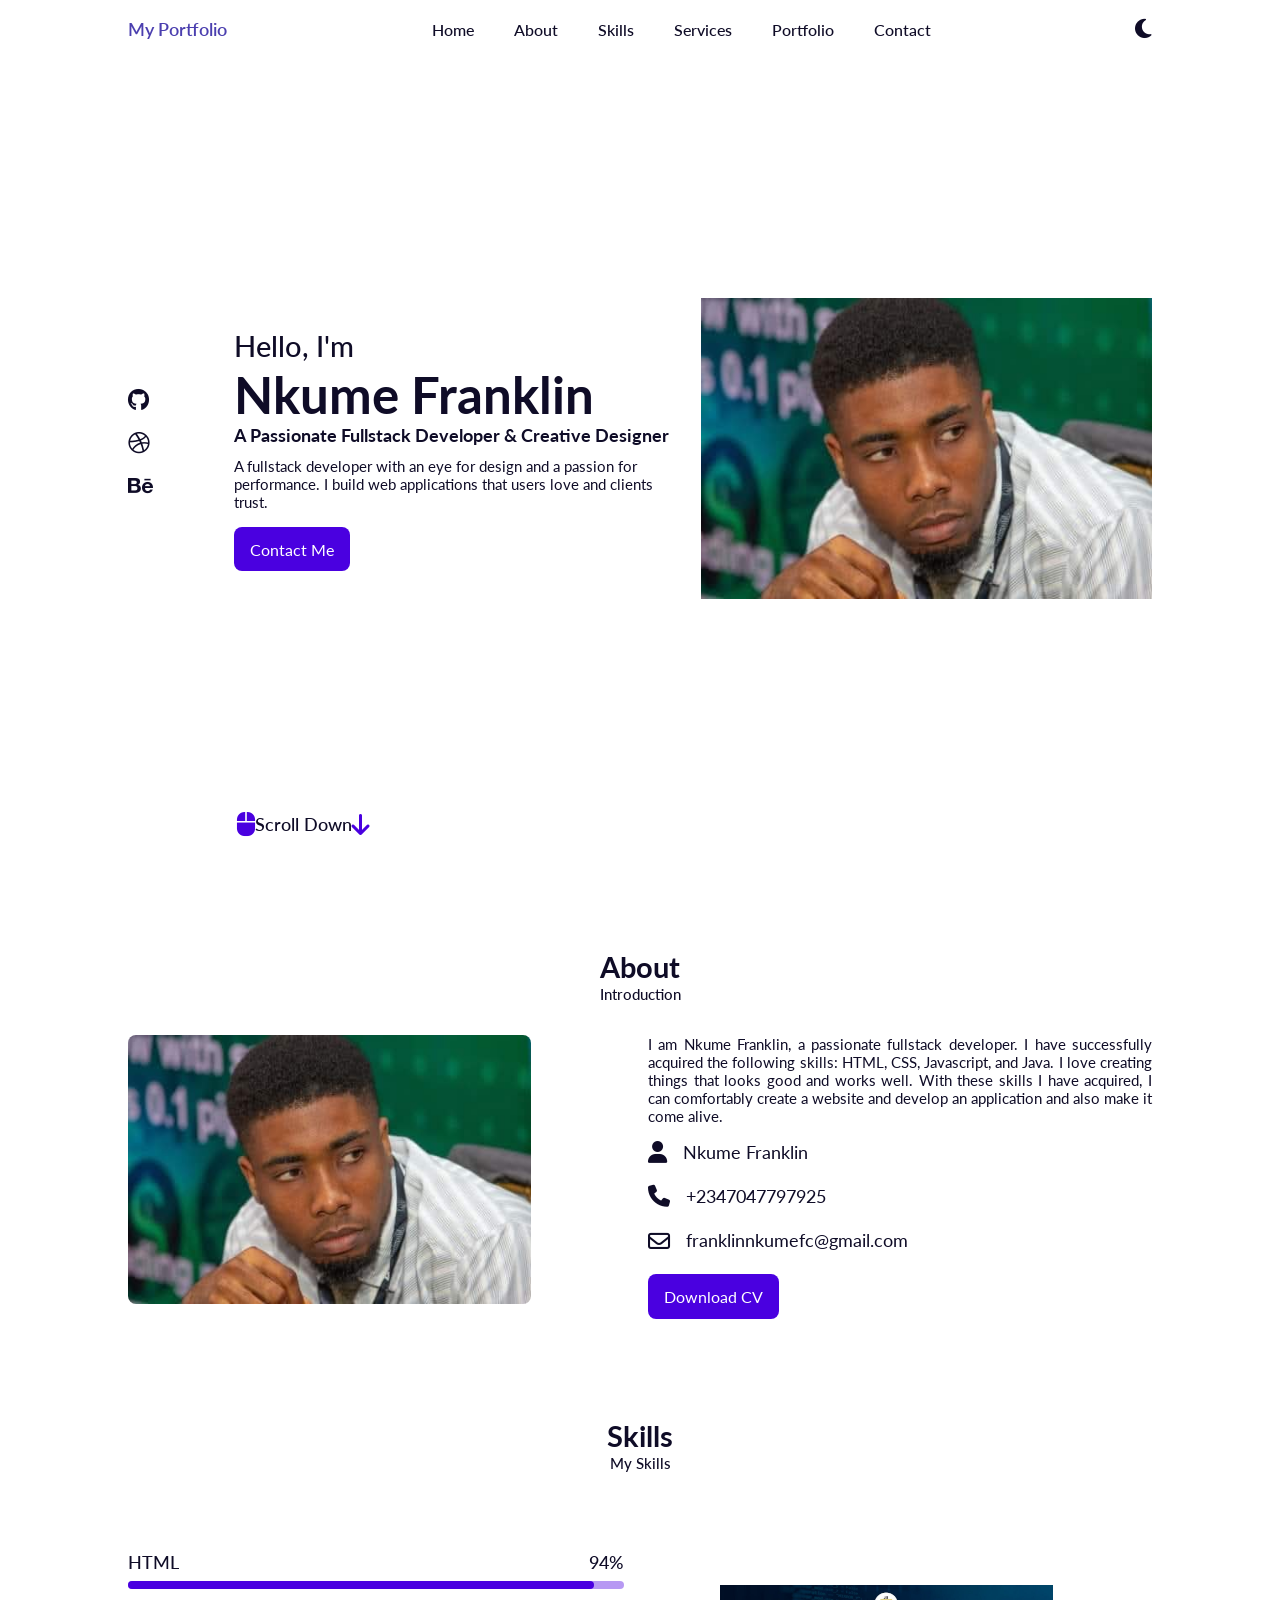
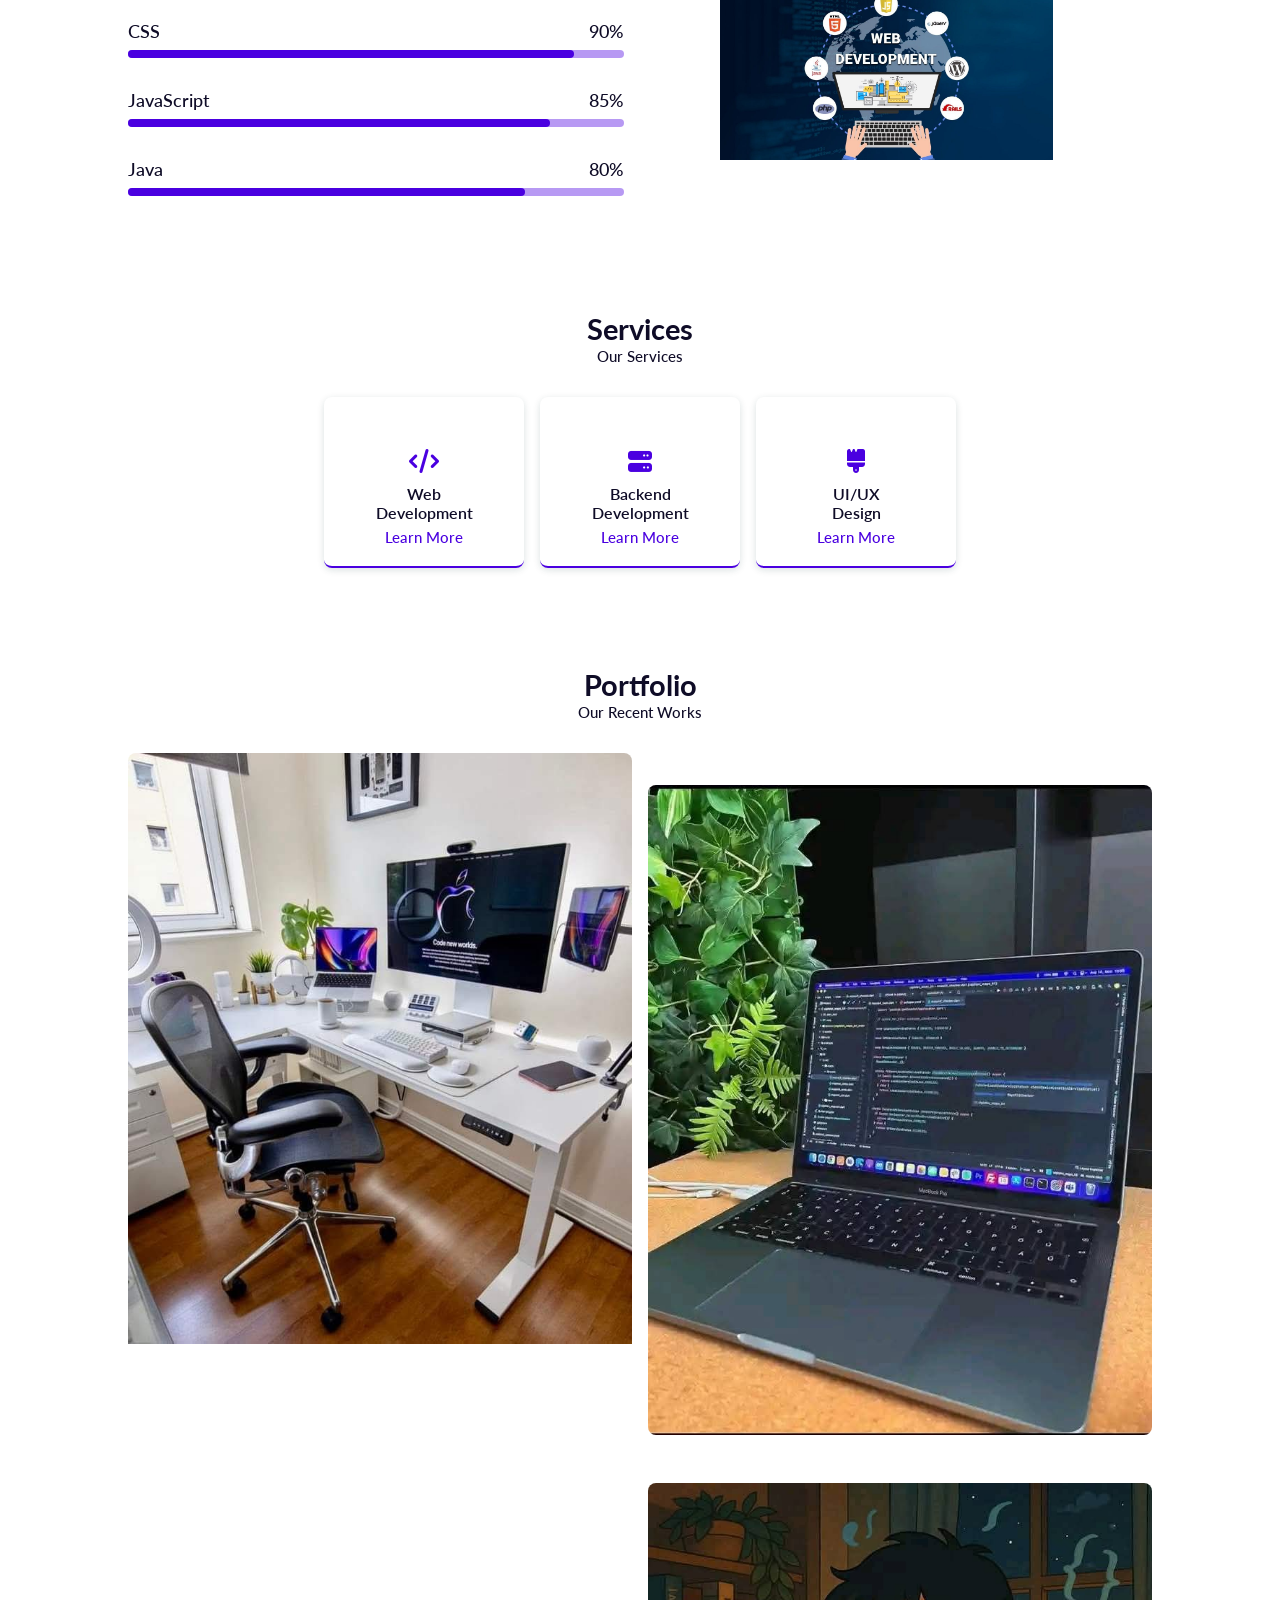
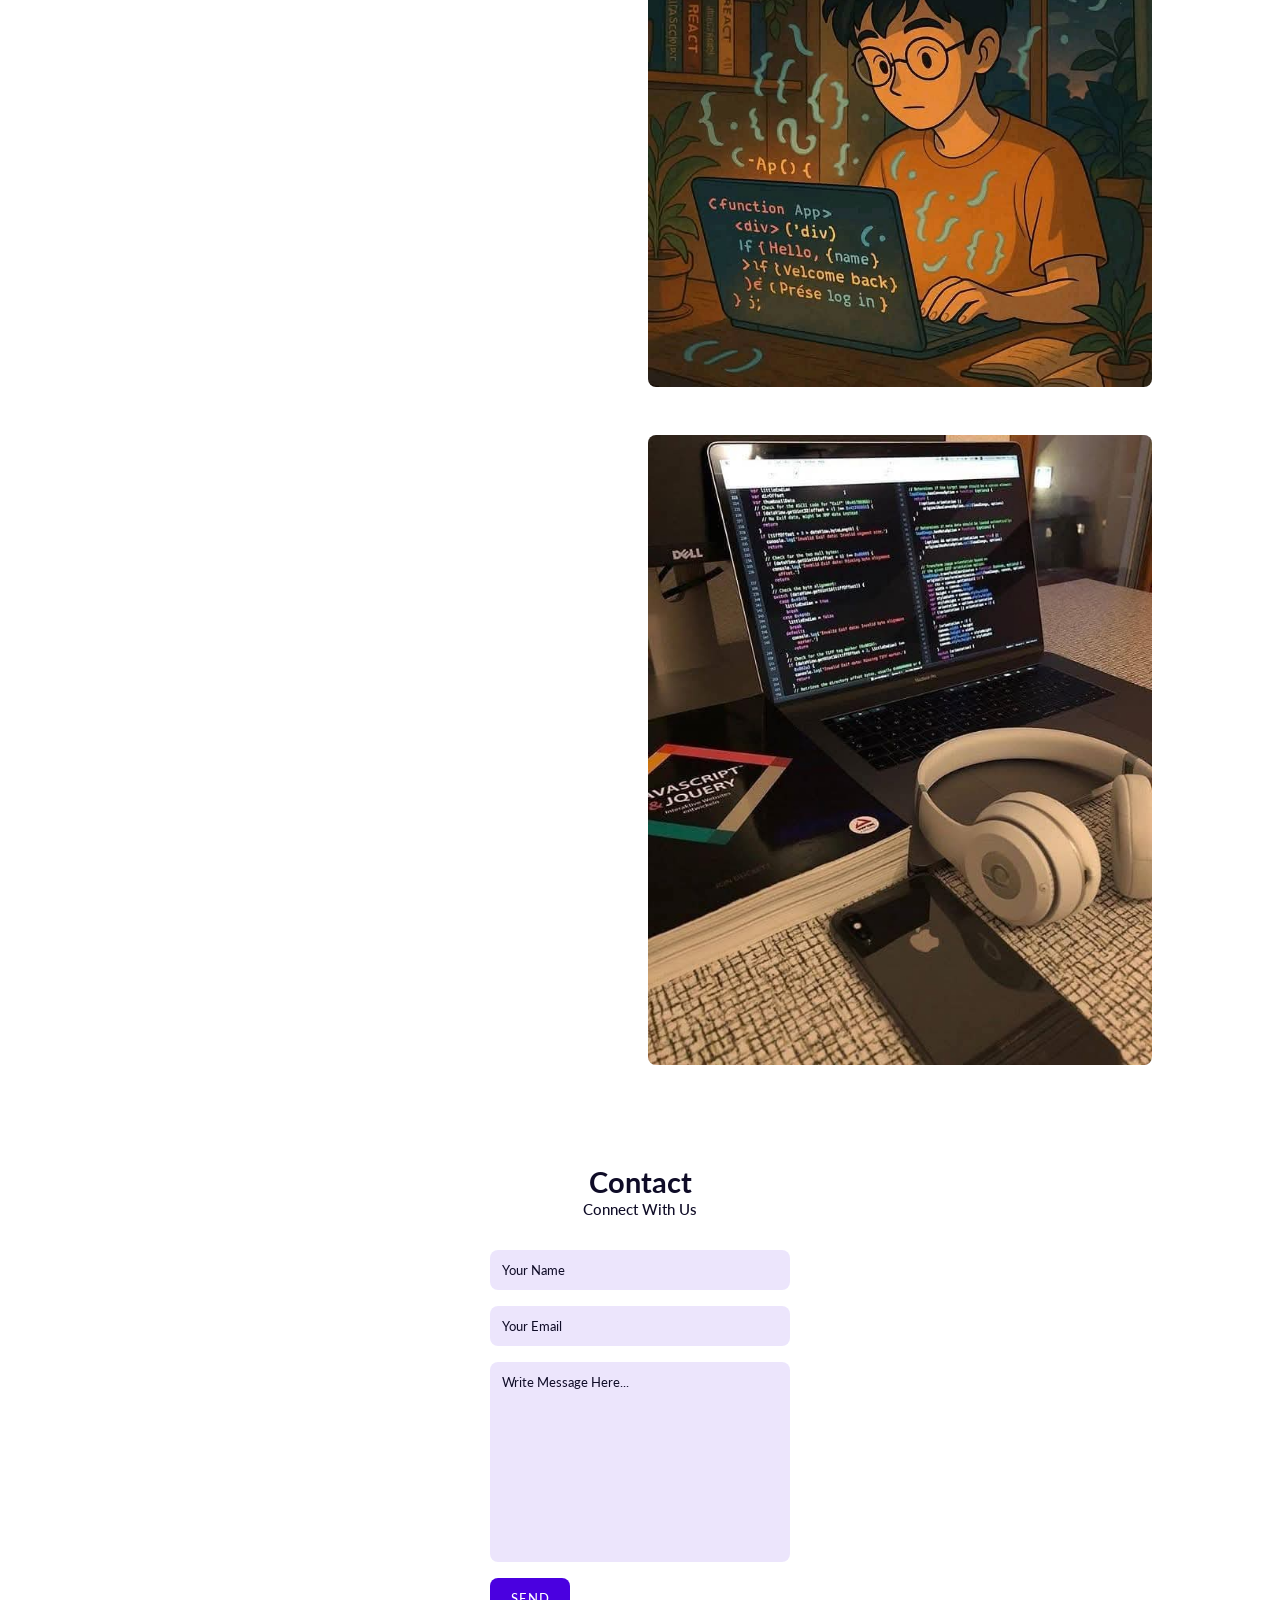
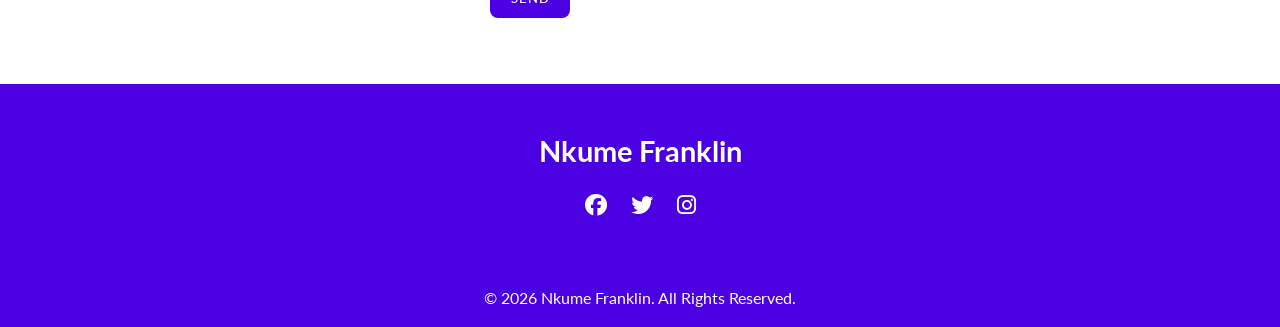
<file: index.html>
<!DOCTYPE html>
<html lang="en">
<head>
    <meta charset="UTF-8">
    <meta name="viewport" content="width=device-width, initial-scale=1.0">
    <title>My Portfolio Website</title>

    <!-- Link To CSS --> 
     <link rel="stylesheet" href="style.css">
     <!-- Box Icons -->
       <link rel="stylesheet">
<link rel="stylesheet" href="https://cdnjs.cloudflare.com/ajax/libs/font-awesome/6.5.0/css/all.min.css">
      
</head>
<body>
   <!-- Navbar -->
    <header>
        <a href="#" class="logo">My Portfolio</a>
         
            <i class="fa-solid fa-bars" id="menu-icon"></i>

            <nav>
            <ul class="navbar">
       
            <li><a href="#home">Home</a></li>
            <li><a href="#about">About</a></li>
            <li><a href="#skills">Skills</a></li>
            <li><a href="#services">Services</a></li>
            <li><a href="#portfolio">Portfolio</a></li>
            <li><a href="#contact">Contact</a></li>
            </ul>
            </nav>
             <i class="fa-solid fa-moon" id="darkmood"></i>
    </header>
    <!-- Home-->

<section 
    class="home" id="home">
    <div class="social">
        <a href="#"><i class="fa-brands fa-github"></i></a>
        <a href="#"><i class="fa-brands fa-dribbble"></i></a>
        <a href="#"><i class="fa-brands fa-behance"></i></a>
    </div>
    <div class="home-img">
       <img src="Images/My Image2.jpg" alt="Nkume Franklin Chinedum"> 
    </div>
    <div class="home-text">
       <span>Hello, I'm</span>
        <h1>Nkume Franklin</h1>
        <h2><b>A Passionate Fullstack Developer & Creative Designer</b></h2>
        <p>A fullstack developer with an eye for design and a passion for performance.
            I build web applications that users love and clients trust.</p>
          <a href="#contact" class="btn">Contact Me</a>
    </div>

    <div class="scroll-down">
        <a href="#about">
            <i class="fa-solid fa-computer-mouse"></i>
            <span>Scroll Down</span>
            <i class="fa-solid fa-arrow-down"></i>
        </a>
    </div>
    </section>
    <!-- About -->
     <section class="about" id="about">
       <div class="heading">
        <h2>About</h2>
        <span>Introduction</span>
       </div>
       <!-- About Content-->
        <div class="about-content">
            <div class="about-img">
                <img src="Images/My Image2.jpg" alt="Nkume Franklin">
            </div>
            <div class="about-text">
                <p>I am Nkume Franklin, a passionate fullstack developer. I have successfully acquired the following skills:
           HTML, CSS, Javascript, and Java. I love creating things that looks good and works well.
          With these skills I have acquired, I can comfortably create a website and develop an application and also make it
          come alive.</p>
          <div class="information">
            <!-- Box 1 -->
            <div class="info-box">
                <i class="fa-solid fa-user"></i>
                <span>Nkume Franklin</span>
            </div>
            <!-- Box 2 -->
             <div class="info-box">
                <i class="fa-solid fa-phone"></i>
                <span>+2347047797925</span>
            </div>
            <!-- Box 3 -->
             <div class="info-box">
                <i class="fa-regular fa-envelope"></i>
                <span>franklinnkumefc@gmail.com</span>
            </div>
          </div>
          <a href="#" class="btn">Download CV</a>
            </div>
        </div> 
     </section>
     <!-- Skills -->
      <section class="skills" id="skills">
        <div class="heading">
        <h2>Skills</h2>
        <span>My Skills</span>
        </div>
        <!-- Skills Content -->
         <div class="skills-container">
            <div class="bars">
                <!-- Box 1 -->
                <div class="bars-box">
                    <h3>HTML</h3>
                    <span>94%</span>
                    <div class="light-bar"></div>
                    <div class="percent-bar html-bar"></div>
                </div>
                <!-- Box 2 -->
                <div class="bars-box">
                    <h3>CSS</h3>
                    <span>90%</span>
                    <div class="light-bar"></div>
                    <div class="percent-bar css-bar"></div>
                </div>
                <!-- Box 3 -->
                <div class="bars-box">
                    <h3>JavaScript</h3>
                    <span>85%</span>
                    <div class="light-bar"></div>
                    <div class="percent-bar js-bar"></div>
                </div>
                <!-- Box 4 -->
                 <div class="bars-box">
                    <h3>Java</h3>
                    <span>80%</span>
                    <div class="light-bar"></div>
                    <div class="percent-bar java-bar"></div>
                </div>
            </div>
            <div class="skills-img">
                <img src="Images/web div skill.jpg" alt="">
            </div>
         </div>
     </section>
     <!-- Services -->
      <section class="services" id="services">
        <div class="heading">
            <h2>Services</h2>
            <span>Our Services</span>
        </div>
        <div class="services-content">
            <!-- Box 1-->
            <div class="services-box">
                <i class="fa-solid fa-code"></i>
                <h3>Web <br> Development</h3>
                <a href="#">Learn More</a>
            </div>
            <!-- Box 2-->
             <div class="services-box">
                <i class="fa-solid fa-server"></i>
                <h3>Backend <br> Development</h3>
                <a href="#">Learn More</a>
            </div>
            <!-- Box 3-->
             <div class="services-box">
                <i class="fa-solid fa-brush"></i>
                <h3>UI/UX <br> Design</h3>
                <a href="#">Learn More</a>
            </div>
        </div>
      </section>
      <!-- Portfolio -->
       <section class="portfolio" id="portfolio">
        <div class="heading">
            <h2>Portfolio</h2>
            <span>Our Recent Works</span>
        </div>
        <div class="portfolio-content">
            <div class="portfolio-img">
                <img src="Images/FB_IMG_1742767386291.jpg" alt="">
            </div>
            <div class="portfolio-content">
            <div class="portfolio-img">
                <img src="Images/FB_IMG_1746193632116.jpg" alt="">
            </div>
            <div class="portfolio-content">
            <div class="portfolio-img">
                <img src="Images/FB_IMG_1746193739500.jpg" alt="">
            </div>
            <div class="portfolio-content">
            <div class="portfolio-img">
                <img src="Images/FB_IMG_1746267818835.jpg" alt="">
            </div>
           </div>
       </section>
       <!-- Contact -->
        <section class="contact" id="contact">
            <div class="heading">
               <h2>Contact</h2>
               <span>Connect With Us</span> 
            </div>
            <div class="contact-form">
                <form action="https://formspree.io/f/mbdwdgbv" method="POST">
                    <input type="hidden" name="form-name" value="contact">
                  <input type="text" name="name" placeholder="Your Name">
                  <input type="email" name="email" placeholder="Your Email">
                  <textarea name="message" cols="30" rows="10" placeholder="Write Message Here..."></textarea>
                   <input type="submit" value="Send" class="contact-button">
                </form>
            </div>
        </section>
        <!-- Footer -->
         <div class="footer">
            <h2>Nkume Franklin</h2>
            <div class="footer-social">
                <a href="#"><i class="fa-brands fa-facebook"></i></a>
                <a href="#"><i class="fa-brands fa-twitter"></i></a>
                <a href="#"><i class="fa-brands fa-instagram"></i></a>
            </div>
         </div>
         <!-- copyright -->
          <div class="copyright">
            <p> &copy 2026 Nkume Franklin. All Rights Reserved.</p>
          </div>

     <!-- Link To JS -->
      <script src="app.js"></script>

    
</body>
</html>
</file>
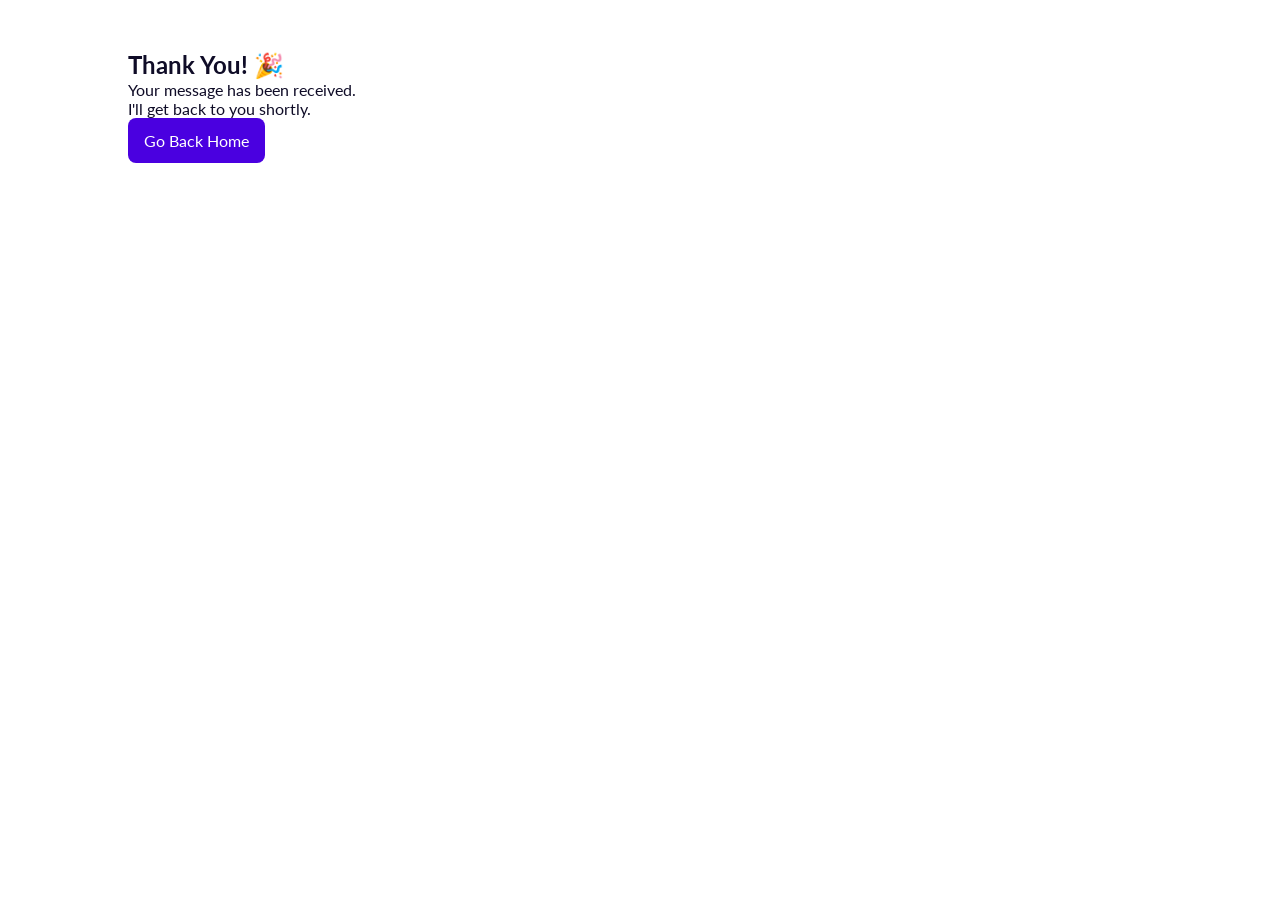
<file: thankyou.html>
<!DOCTYPE html>
<html lang="en">
<head>
    <meta charset="UTF-8">
    <meta name="viewport" content="width=device-width, initial-scale=1.0">
    <title>Thank You</title>
    <link rel="stylesheet" href="style.css">
</head>
<body>
<section class="thankyou">
        <h1>Thank You! 🎉</h1>
        <p>Your message has been received.<br>I'll get back to you shortly.</p>
        <a href="index.html" class="btn">Go Back Home</a>
    </section>
</body>
</html>
</file>
<file: style.css>
/* Google Fonts */
@import url('https://fonts.googleapis.com/css2?family=Lato:wght@300;400;700&display=swap');
*{
    margin: 0;
    padding: 0;
    box-sizing: border-box;
    list-style: none;
    text-decoration: none;
    scroll-behavior: smooth;
    scroll-padding-top: 2rem;
     font-family: "Lato", sans-serif;
}
:root{
    --main-color: #4a00e0;
    --bg-color: white;
    --text-color:#0f0c27;
    --hover:hsl(260,100%,51%);
    
    --big-font:3.2rem;
    --medium-font:1.8rem;
    --p-font:0.941rem;
}
section{
    padding: 50px 10%;
}
body.active{
    --text-color: #fff;
    --bg-color: #0f0c27;
}
body{
    background: var(--bg-color);
    color: var(--text-color);
}
*::selection{
   color: var(--bg-color);
   background: var(--main-color);
}
header{
    position: fixed;
    width: 100%;
    top:0;
    right: 0;
    z-index: 1000;
    display: flex;
    align-items: center;
    justify-content: space-between;
    background: var(--bg-color);
    padding: 18px 10%;
    transition: 0.2s;
}
header.shadow{
    box-shadow: 0 0 4px rgb(14 55 54 / 15%);
}
.logo {
    font-size: 1.1rem;
    font-weight: 600;
    color: #4B3FAF;
}
.navbar{
    display: flex;
}
.navbar a{
    font-size: 1rem;
    padding: 10px 20px;
    color: var(--text-color);
    font-weight: 500;
} 
.navbar a:hover{
    color: var(--hover);
}
#menu-icon{
   font-size: 24px;
   cursor: pointer;
   z-index: 10001;
    display: none;
}
#darkmood {
    font-size: 22px;
    cursor: pointer;
}
.home{
    position: relative;
    width: 100%;
    min-height: 100vh;
    display: grid;
    grid-template-columns: 0.2fr 1fr 1fr;
    align-items: center;
    gap: 1rem;
}
.home-img {
    order: 3;
}
.home-img img{
    width: 100%;
}
.home-text span{
    font-size: var(--medium-font);
    font-weight: 500;
}
.home-text h1 {
    font-size: var(--big-font);
}
.home-text h2 {
    font-size: 1.1rem;
    font-weight: 400;
}
.home-text p{
    font-size: var(--p-font);
    font-weight: 400;
    margin: 0.7rem 0 1rem;
}
.social {
    display: flex;
    flex-direction: column;
}
.social a{
    margin-bottom: 1rem;
    font-size: 22px;
    color: var(--text-color);
}
.social a:hover {
    color: var(--hover);
}
.btn{
    display: inline-block;
    background: var(--main-color);
    color: #fff;
    padding: 0.8rem 1rem;
    border-radius: 0.5rem;
}
.btn:hover{
    background: var(--hover);
}
.scroll-down{
  position: absolute;
  bottom: 4rem;
  left: 18.5%;  
}
.scroll-down a {
    display: flex;
    align-items: center;
    font-size: 1rem;
    color: var(--text-color);
}
.scroll-down i {
    color: var(--main-color);
    font-size: 24px;
}
.heading{
    text-align: center;
}
.heading h2{
    font-size: var(--medium-font);
}
.heading span{
  font-size: var(--p-font);  
}
.about-content{
   display: grid;
   grid-template-columns: repeat(2, 1fr);
   gap: 1rem;
   margin-top: 2rem; 
}

.about-img img {
    width: 80%;
    border-radius: 0.5rem;
}
.about-text p {
    font-size: var(--p-font);
    font-weight: 400;
    text-align: justify;
}
.information {
    margin: 1rem 0 1.4rem;
}
.information .info-box{
    display: flex;
    align-items: center;
    margin-bottom: 1.4rem;
}
.information .info-box i {
    font-size: 22px;
}
.information .info-box span{
   font-weight: 400;
   margin-left: 1rem; 
}
.skills-container{
    display: grid;
    grid-template-columns: repeat(2, 1fr);
    align-items: center;
    gap: 2rem;
    margin-top: 4rem;
}
.skills-img img {
    width: 80%;
    padding-left: 4rem;
    object-position: center;
}
.bars-box{
  position: relative;
  display: flex;
  justify-content: space-between;
  align-items: center;
  padding: 1rem 0;
  margin-bottom: 1rem; 
}
.bars-box h3,
 span{
    font-size: 1.1rem;
    font-weight: 500;
}
.light-bar{
 position: absolute;
 bottom: 0;
 left: 0;
 width: 100%;
 height: 0.5rem;
 background: hsla(260,100%,44%,0.4);
border-radius: 0.5rem;   
}
.percent-bar{
    position: absolute;
    bottom: 0;
    left: 0;
    height: 0.5rem;
    background: var(--main-color);
    border-radius: 0.5rem;
}
.html-bar {
    width: 94%;
}
.css-bar {
    width: 90%;
}
.js-bar {
    width: 85%;
}
.java-bar {
    width: 80%;
}
.services-content{
    display: grid;
    grid-template-columns: repeat(auto-fit, minmax(200px, auto));
    justify-content: center;
    gap: 1rem;
    margin-top: 2rem;
}
.services-box{
    padding: 20px;
    width: 200px;
    display: flex;
    flex-direction: column;
    align-items: center;
    text-align: center;
    border-radius: 0.5rem;
    border-bottom: 2px solid var(--main-color);
    box-shadow: 0 2px 7px rgb(14 55 54 / 15%);
}
.services-box h3{
   font-size: 1rem;
   font-weight: 600;
   margin: 0.7rem 0 0.4rem; 
}
.services-box i{
    padding-top: 2rem;
    font-size: 24px;
    color: var(--main-color);
}
.services-box a{
    color: var(--main-color);
    font-size: var(--p-font);
    font-weight: 500;
}
.services-box:hover{
   transform: scale(1.1);
   transition: 1s; 
}
.portfolio-content{
    display: grid;
    grid-template-columns: repeat(auto-fit, minmax(280px, auto));
    gap: 1rem;
    margin-top: 2rem;
}
.portfolio-img {
    overflow: hidden;
    border-radius: 0.5rem; 
}
.portfolio-img img {
    width: 100%;
    display: block;
}
.portfolio-img img:hover{
   transform: scale(1.1);
   transition: 1s; 
}
.contact-form{
   display: grid;
    place-items: center;
    margin-top: 2rem;
}
.contact-form form{
    display: flex;
    flex-direction: column;
    width: 300px;
}
form input, textarea{
    padding: 12px;
    border-radius: 0.5rem;
    width: 100%;
    border: none;
    outline: none;
    background: hsla(260, 100%, 44%, 0.1);
    margin-bottom: 1rem;
    color: var(--text-color);
}
form input::placeholder,
textarea::placeholder {
    color: var(--text-color);
}
form textarea{
   resize: none;
   height: 200px; 
}
.contact-button{
   width: 80px;
   cursor: pointer;
   background: var(--main-color);
    color: #fff;
    font-weight: 500;
    text-transform: uppercase;
    letter-spacing: 1px;
}
.contact-button:hover{
   background: var(--hover); 
}
.footer{
  display: grid;
  place-items: center;
  padding: 50px;
  background: var(--main-color); 
  color: #fff; 
}
.footer h2 {
    font-size: var(--medium-font);
    margin-bottom: 1.4rem;
}
.footer-social a {
    color: #fff;
    font-size: 22px;
    padding: 10px;
}
.copyright{
    padding: 20px;
    background: var(--main-color);
    text-align: center;
    color: #fff;
}
/* making Responsiive */
@media (max-width:991px) {
   header{
    padding: 18px 4%;
   } 
   section {
    padding: 50px 4%;
   }
}
  @media (max-width:881px) {
    :root{
        --big-font: 2.7rem;
        --medium-font: 1.4rem;
    }
  }
  @media (max-width: 768px) {
       :root{
        --big-font: 2.4rem;
        --medium-font: 1.2rem;
    }
    header {
        padding: 11px 4%;
    }
    #menu-icon{
        display: initial;
        color: var(--text-color);
    }
    header .navbar{
      position: absolute;
       top: -500px;
       left: 0;
       right: 0;
       display: flex;
       flex-direction: column;
       background: var(--bg-color);
       box-shadow: 0 4px rgb(0 0 0 /10%);
       transition: 0.2s ease;
       text-align: center; 
    }
    .navbar.active {
        top: 100%;
    }
    .navbar a{
        padding: 1.5rem;
        display: block;
        background: var(--bg-color);
    }
    #darkmood{
        position: absolute;
        top: 1.4rem;
        right: 2rem;
    }
    .scroll-down{
       display: none; 
    }
    .home{
        grid-template-columns: 0.5fr 3fr;
    }
    .home-text{
       grid-column: 1/3;
       padding-left: 1.4rem;
    }
    .home-img {
       order: initial; 
    }
    .about-content{
       grid-template-columns: 1fr; 
    }
    .about-img{
        display: flex;
        justify-content: center;
    }
    .skills-container{
       grid-template-columns: 1fr; 
    }
    .skills-img img {
        padding-left: 0;
    }
    .skills-img{
        padding-top: 2rem;
        display: flex;
        justify-content: center;
    }
  }  
  @media (max-width:340px){
        :root{
        --big-font: 1.7rem;
        --medium-font: 1.1rem;
    }
    .home-text span {
        font-size: 1rem;
    }
    .home-text h2 {
       font-size: 0.9rem;
       font-weight: 500; 
    }
    .information .info-box span{
        font-size: 1rem;
    }
    .portfolio-content{
      grid-template-columns: repeat(auto-fit, minmax(200px, auto));  
    }
    .contact-form form {
        width: auto;
    }
  }
</file>
